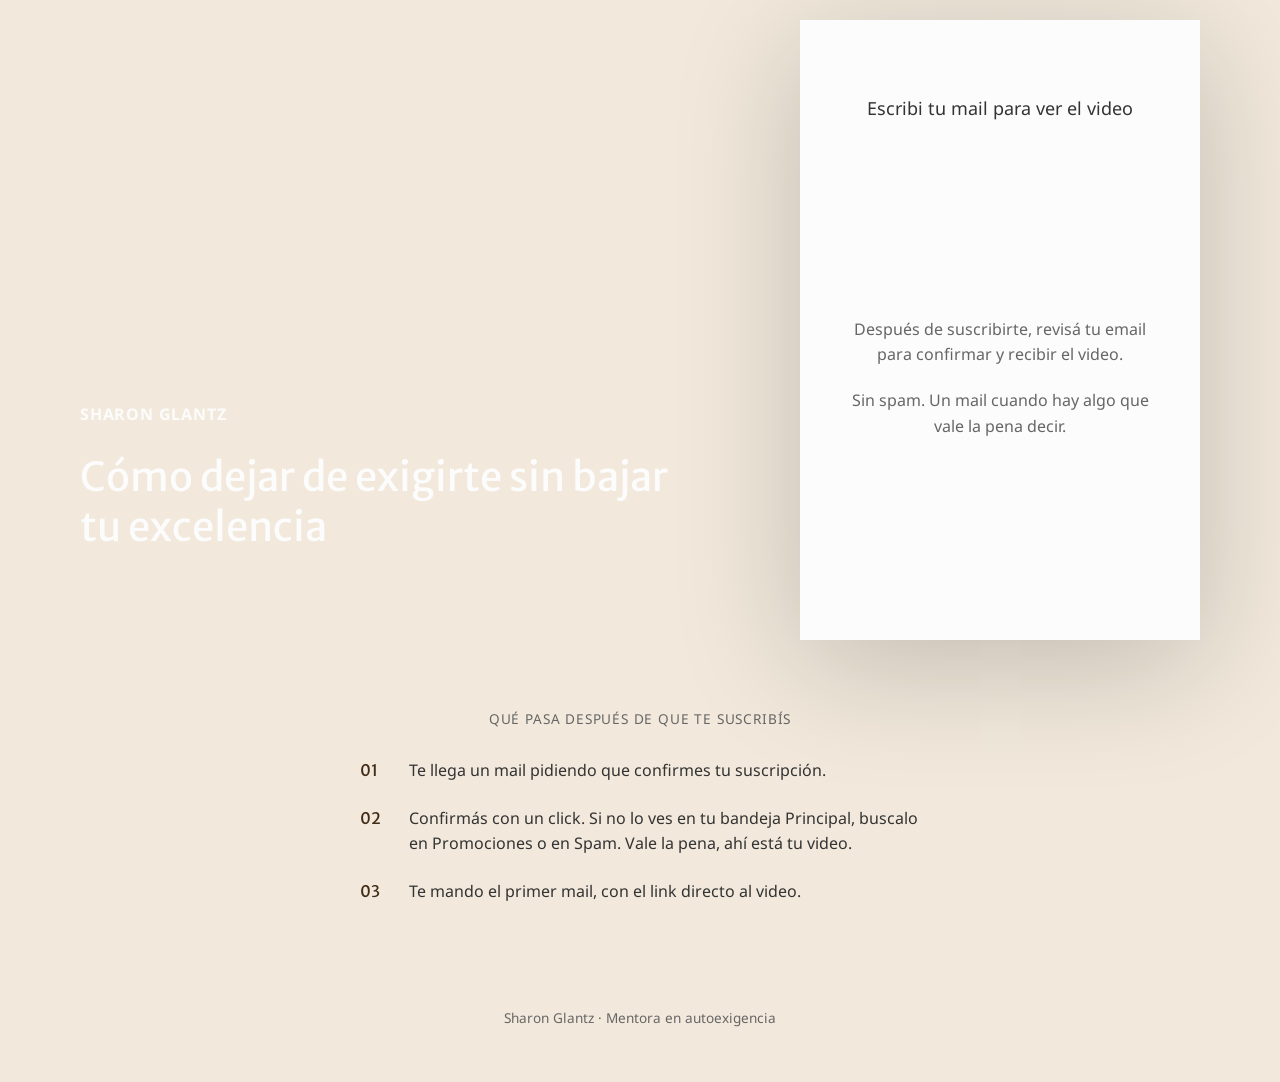
<file: index.html>
<!DOCTYPE html>
<html lang="es">
<head>
<meta charset="UTF-8">
<meta name="viewport" content="width=device-width, initial-scale=1.0">
<title>Sharon Glantz</title>
<meta name="description" content="Cómo dejar de exigirte sin bajar tu excelencia.">
<link rel="preconnect" href="https://fonts.gstatic.com" crossorigin>
<link rel="stylesheet" href="https://fonts.googleapis.com/css?family=Merriweather+Sans:400,700|Noto+Sans:400,700&display=swap">
<link rel="stylesheet" href="style.css">
</head>
<body>
<main>

  <!-- Estructura real del template Franklin: imagen de fondo absoluta, texto en columna izquierda, tarjeta superpuesta a la derecha -->
  <div class="bg-top"></div>
  <section class="formkit-container">
    <div class="formkit-background-image" style="background-image:url('https://img.youtube.com/vi/GJOcKgrasrg/maxresdefault.jpg')"></div>

    <div class="formkit-main">
      <p class="formkit-name">Sharon Glantz</p>
      <h1 class="formkit-heading-primary formkit-font-serif">Cómo dejar de exigirte sin bajar tu excelencia</h1>
    </div>

    <div class="formkit-card">
      <div class="formkit-card-content">
        <p>Escribi tu mail para ver el video</p>
      </div>
      <div class="embed-wrap">
        <iframe src="https://sharonglantz.substack.com/embed"
                width="100%"
                height="150"
                style="background:transparent;"
                frameborder="0"
                scrolling="no"
                sandbox="allow-scripts allow-forms allow-same-origin"
                title="Suscribite por email"></iframe>
      </div>
      <p class="formkit-disclaimer">Después de suscribirte, revisá tu email para confirmar y recibir el video.</p>
      <p class="formkit-disclaimer">Sin spam. Un mail cuando hay algo que vale la pena decir.</p>
    </div>
  </section>

  <section class="steps">
    <div class="inner">
      <p class="label">Qué pasa después de que te suscribís</p>
      <ol>
        <li>
          <span class="num">01</span>
          <p>Te llega un mail pidiendo que confirmes tu suscripción.</p>
        </li>
        <li>
          <span class="num">02</span>
          <p>Confirmás con un click. Si no lo ves en tu bandeja Principal, buscalo en Promociones o en Spam. Vale la pena, ahí está tu video.</p>
        </li>
        <li>
          <span class="num">03</span>
          <p>Te mando el primer mail, con el link directo al video.</p>
        </li>
      </ol>
    </div>
  </section>

  <footer>
    <p>Sharon Glantz · Mentora en autoexigencia</p>
  </footer>

</main>
</body>
</html>
</file>
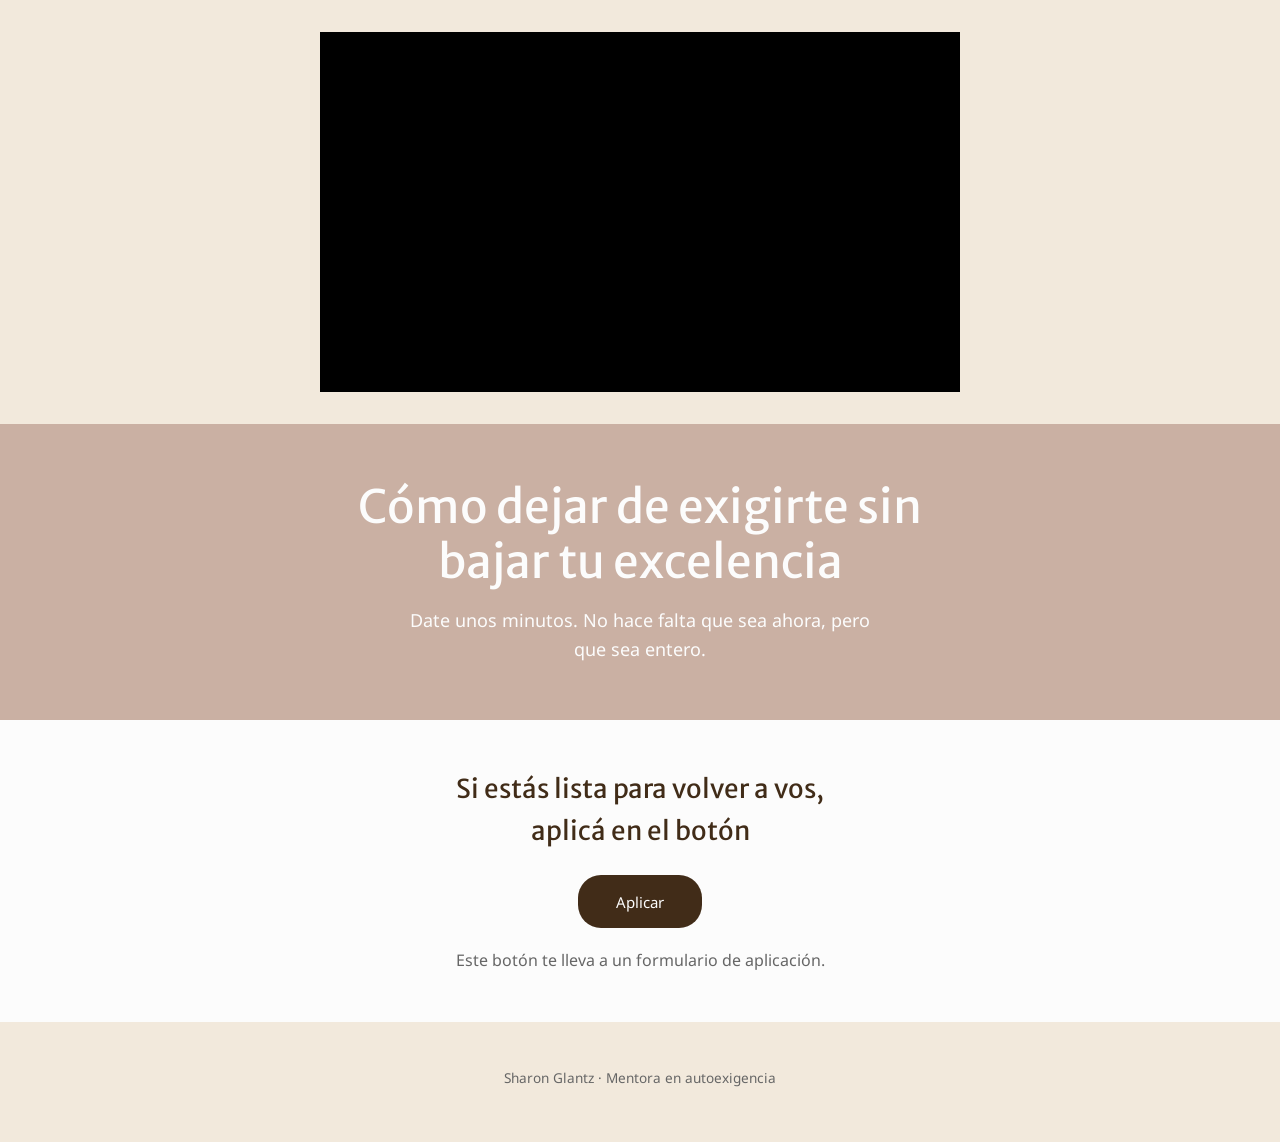
<file: video-5bc32ea5.html>
<!DOCTYPE html>
<html lang="es">
<head>
<meta charset="UTF-8">
<meta name="viewport" content="width=device-width, initial-scale=1.0">
<meta name="robots" content="noindex, nofollow">
<title>Tu video · Sharon Glantz</title>
<link rel="preconnect" href="https://fonts.gstatic.com" crossorigin>
<link rel="stylesheet" href="https://fonts.googleapis.com/css?family=Merriweather+Sans:400,700|Noto+Sans:400,700&display=swap">
<link rel="stylesheet" href="style.css">
<script>
!function(f,b,e,v,n,t,s)
{if(f.fbq)return;n=f.fbq=function(){n.callMethod?
n.callMethod.apply(n,arguments):n.queue.push(arguments)};
if(!f._fbq)f._fbq=n;n.push=n;n.loaded=!0;n.version='2.0';
n.queue=[];t=b.createElement(e);t.async=!0;
t.src=v;s=b.getElementsByTagName(e)[0];
s.parentNode.insertBefore(t,s)}(window, document,'script',
'https://connect.facebook.net/en_US/fbevents.js');
fbq('init', '951684694343024');
fbq('track', 'PageView');
</script>
<noscript><img height="1" width="1" style="display:none"
src="https://www.facebook.com/tr?id=951684694343024&ev=PageView&noscript=1"
/></noscript>
</head>
<body>
<main>

  <section class="video-hero">
    <div class="video-hero-frame">
      <iframe src="https://www.youtube.com/embed/GJOcKgrasrg?autoplay=0&amp;color=white&amp;modestbranding=1&amp;rel=0"
              title="Video para Mujeres que sostienen mucho"
              referrerpolicy="strict-origin-when-cross-origin"
              allow="accelerometer; autoplay; clipboard-write; encrypted-media; gyroscope; picture-in-picture"
              allowfullscreen></iframe>
    </div>
  </section>

  <section class="content-container">
    <div class="inner">
      <h1>Cómo dejar de exigirte sin bajar tu excelencia</h1>
      <p style="margin-top:1rem;">Date unos minutos. No hace falta que sea ahora, pero que sea entero.</p>
    </div>
  </section>

  <section class="form-container">
    <div class="inner">
      <h2>Si estás lista para volver a vos,<br>aplicá en el botón</h2>
      <a class="btn" href="https://docs.google.com/forms/d/e/1FAIpQLScZiDuJQ9Uqfkk4GED9a6rfI3RsC2Xbae4_HVtWETbZvjMTDA/viewform?usp=dialog" onclick="if(typeof fbq==='function'){fbq('track','Lead');}">Aplicar</a>
      <p class="disclaimer">Este botón te lleva a un formulario de aplicación.</p>
    </div>
  </section>

  <footer>
    <p>Sharon Glantz · Mentora en autoexigencia</p>
  </footer>

</main>
</body>
</html>
</file>
<file: style.css>
/* ============================================
   Sharon Glantz — Landing MAR
   Calcado del CSS y layout real de la pagina VSL en Kit
   (fuentes, colores, variables y estructura del template Alberta)
   ============================================ */

:root {
  --heading-font: "Merriweather Sans", sans-serif;
  --body-font: "Noto Sans", sans-serif;

  --bg: #f2e9dc;
  --content-bg: #cab0a3;
  --heading-color: #fcfcfc;
  --content-text: #fcfcfc;

  --form-bg: #fcfcfc;
  --form-heading: #412c18;
  --field-color: #666666;
  --field-border: #666666;

  --button-bg: #412c18;
  --button-color: #fcfcfc;
  --button-radius: 23px;

  --disclaimer-color: #666666;
}

* {
  box-sizing: border-box;
}

body {
  margin: 0;
  padding: 0;
  background: var(--bg);
  font-family: var(--body-font);
  font-weight: 400;
  color: #333333;
  line-height: 1.6;
}

a {
  color: inherit;
}

::selection {
  background: var(--content-bg);
  color: #ffffff;
}

:focus-visible {
  outline: 2px solid var(--form-heading);
  outline-offset: 3px;
}

/* ---------- Video, contenido (no full-bleed), arriba de todo ---------- */

.video-hero {
  background: var(--bg);
  padding: 2rem 1.5rem;
}

.video-hero-frame {
  max-width: 640px;
  margin: 0 auto;
  aspect-ratio: 16 / 9;
  background: #000000;
}

.video-hero-frame iframe {
  width: 100%;
  height: 100%;
  border: none;
  display: block;
}

/* ---------- Content container (fondo cab0a3, texto blanco) ---------- */

.content-container {
  background-color: var(--content-bg);
  padding: 3.5rem 1.5rem;
}

.content-container .inner {
  max-width: 620px;
  margin: 0 auto;
  text-align: center;
}

/* Layout a dos columnas: recien a partir de 800px, igual que el .formkit-content-wrapper real */
.content-container .inner.two-col {
  max-width: 920px;
  text-align: left;
}

@media (min-width: 800px) {
  .content-container .inner.two-col {
    display: grid;
    grid-template-columns: 1fr 1fr;
    gap: 3rem;
    align-items: center;
  }
}

.content-container h1 {
  font-family: var(--heading-font);
  font-weight: 400;
  color: var(--heading-color);
  font-size: calc(36px + (46 - 32) * ((100vw - 400px) / (1150 - 400)));
  line-height: 1.2;
  margin: 0;
}

@media (min-width: 1150px) {
  .content-container h1 {
    font-size: 46px;
  }
}

.content-container p {
  color: var(--content-text);
  font-size: 1rem;
  margin: 0 auto;
  max-width: 480px;
}

@media (min-width: 800px) {
  .content-container p,
  .aspirations li {
    font-size: 18px;
  }
}

.two-col p {
  margin: 0 0 1.1rem;
  max-width: none;
}

.aspirations {
  list-style: none;
  padding: 0;
  margin: 1.1rem 0;
  display: grid;
  gap: 0.55rem;
}

.aspirations li {
  color: var(--content-text);
  font-size: 1rem;
}

.aspirations li::before {
  content: "• ";
}

/* ============================================
   Seccion hero: calcada de franklin.css real
   ============================================ */

.bg-top {
  top: 0;
  display: none;
  position: absolute;
  height: 35vh;
  width: 100%;
  background: var(--bg);
}

@media (min-width: 800px) {
  .bg-top {
    display: block;
  }
}

.formkit-container {
  position: relative;
}

@media (min-width: 800px) {
  .formkit-container {
    display: flex;
    margin: 60px auto 100px;
    max-width: 1200px;
    min-height: 60vh;
    position: relative;
    width: 96%;
  }
}

.formkit-background-image {
  background-position: center center;
  background-size: cover;
  padding-bottom: 50%;
  width: 100%;
  filter: brightness(0.75);
}

@media (min-width: 800px) {
  .formkit-background-image {
    height: 100%;
    padding-bottom: 0;
    position: absolute;
  }
}

.formkit-main {
  padding: 24px 24px 32px;
  position: relative;
}

@media (min-width: 800px) {
  .formkit-main {
    display: flex;
    flex-direction: column;
    justify-content: flex-end;
    padding: 40px 40px 48px 40px;
    position: relative;
    width: 50%;
    min-height: 100%;
  }
}

@media (min-width: 940px) {
  .formkit-main {
    padding-right: 120px;
    width: 63.3333%;
  }
}

.formkit-name {
  color: var(--heading-color);
  font-size: 14px;
  font-weight: 700;
  letter-spacing: 0.05em;
  margin-bottom: 20px;
  text-transform: uppercase;
}

@media (min-width: 800px) {
  .formkit-name {
    font-size: 16px;
    margin-bottom: 24px;
  }
}

.formkit-heading-primary {
  color: var(--heading-color);
  font-size: calc(32px + (40 - 32) * ((100vw - 400px) / (1000 - 400)));
  line-height: 1.25;
  margin: 0;
}

@media (min-width: 1200px) {
  .formkit-heading-primary {
    font-size: 40px;
  }
}

.formkit-font-serif {
  font-family: var(--heading-font);
  font-weight: 400;
}

.formkit-card {
  background: var(--form-bg);
  padding: 32px 24px 40px;
}

@media (min-width: 800px) {
  .formkit-card {
    box-shadow: 0 24px 120px rgba(0, 0, 0, 0.2);
    margin-right: 3.3333%;
    min-height: calc(100% + 80px);
    padding: 56px 40px;
    position: absolute;
    right: 0;
    top: -40px;
    width: 45%;
  }
}

@media (min-width: 940px) {
  .formkit-card {
    width: 33.3333%;
  }
}

.formkit-heading-card {
  color: var(--form-heading);
  font-size: calc(24px + (33 - 24) * ((100vw - 400px) / (1000 - 400)));
  line-height: 1.25;
  margin: 0 0 0.5em;
  text-align: center;
}

@media (min-width: 1200px) {
  .formkit-heading-card {
    font-size: 33px;
  }
}

.formkit-card-content {
  font-size: 16px;
  margin-bottom: 24px;
  text-align: center;
  color: #333333;
}

@media (min-width: 800px) {
  .formkit-card-content {
    font-size: 18px;
  }
}

.formkit-disclaimer {
  margin: 20px auto 0;
  text-align: center;
  color: var(--disclaimer-color);
  font-size: 16px;
}

/* ---------- Form container (fondo blanco, encabezado marron) ---------- */

.form-container {
  background-color: var(--form-bg);
  padding: 3rem 1.5rem;
  text-align: center;
}

.form-container .inner {
  max-width: 420px;
  margin: 0 auto;
}

.form-container h2 {
  font-family: var(--heading-font);
  font-weight: 400;
  color: var(--form-heading);
  font-size: calc(18px + (26 - 18) * ((100vw - 400px) / (1150 - 400)));
  margin: 0 0 24px;
}

@media (min-width: 600px) {
  .form-container h2 {
    font-size: 25px;
  }
}

@media (min-width: 1150px) {
  .form-container h2 {
    font-size: 26px;
  }
}

.embed-wrap {
  overflow: hidden;
}

.embed-wrap iframe {
  display: block;
  width: 100%;
  border: none;
}

.disclaimer {
  color: var(--disclaimer-color);
  font-size: 16px;
  margin: 1.25rem 0 0;
}

/* ---------- Botones (pill, marron, texto blanco) ---------- */

.btn {
  display: inline-block;
  font-family: var(--body-font);
  font-weight: 400;
  font-size: 15px;
  color: var(--button-color);
  background-color: var(--button-bg);
  border: none;
  border-radius: var(--button-radius);
  padding: 0.9rem 2.4rem;
  text-decoration: none;
  cursor: pointer;
}

/* ---------- Pasos (fondo blanco, texto gris/marron) ---------- */

.steps {
  background: var(--bg);
  padding: 0.5rem 1.5rem 3.5rem;
}

.steps .inner {
  max-width: 560px;
  margin: 0 auto;
}

.steps p.label {
  text-align: center;
  font-size: 0.85rem;
  letter-spacing: 0.06em;
  text-transform: uppercase;
  color: var(--disclaimer-color);
  margin: 0 0 1.75rem;
}

.steps ol {
  list-style: none;
  margin: 0;
  padding: 0;
  display: grid;
  gap: 1.4rem;
}

.steps li {
  display: grid;
  grid-template-columns: 2.2rem 1fr;
  gap: 0.85rem;
}

.steps .num {
  font-family: var(--heading-font);
  color: var(--form-heading);
}

.steps p {
  margin: 0;
  color: #333333;
}

/* ---------- Footer ---------- */

footer {
  background: var(--bg);
  text-align: center;
  padding: 2rem 1.5rem 2.5rem;
  font-size: 0.85rem;
  color: var(--disclaimer-color);
}

/* ============================================
   Media query mobile: la misma que ya tenias
   escrita en el CSS custom de la pagina de Kit
   ============================================ */

@media (max-width: 799px) {
  .formkit-main {
    background: var(--content-bg);
  }

  .formkit-card {
    box-shadow: none;
  }
}

@media (max-width: 768px) {

  h1 {
    font-size: 24px;
    line-height: 1.3;
    text-align: center;
  }

  h2 {
    font-size: 20px;
    line-height: 1.4;
    text-align: center;
  }

  p {
    font-size: 16px;
    line-height: 1.6;
    padding: 0 10px;
    text-align: center;
  }

  .btn, button {
    display: block;
    width: 100%;
    max-width: 320px;
    margin: 12px auto;
    font-size: 18px;
    padding: 14px;
  }

  .container, .section {
    padding: 20px 10px;
  }

  img {
    max-width: 100%;
    height: auto;
  }
}
</file>
